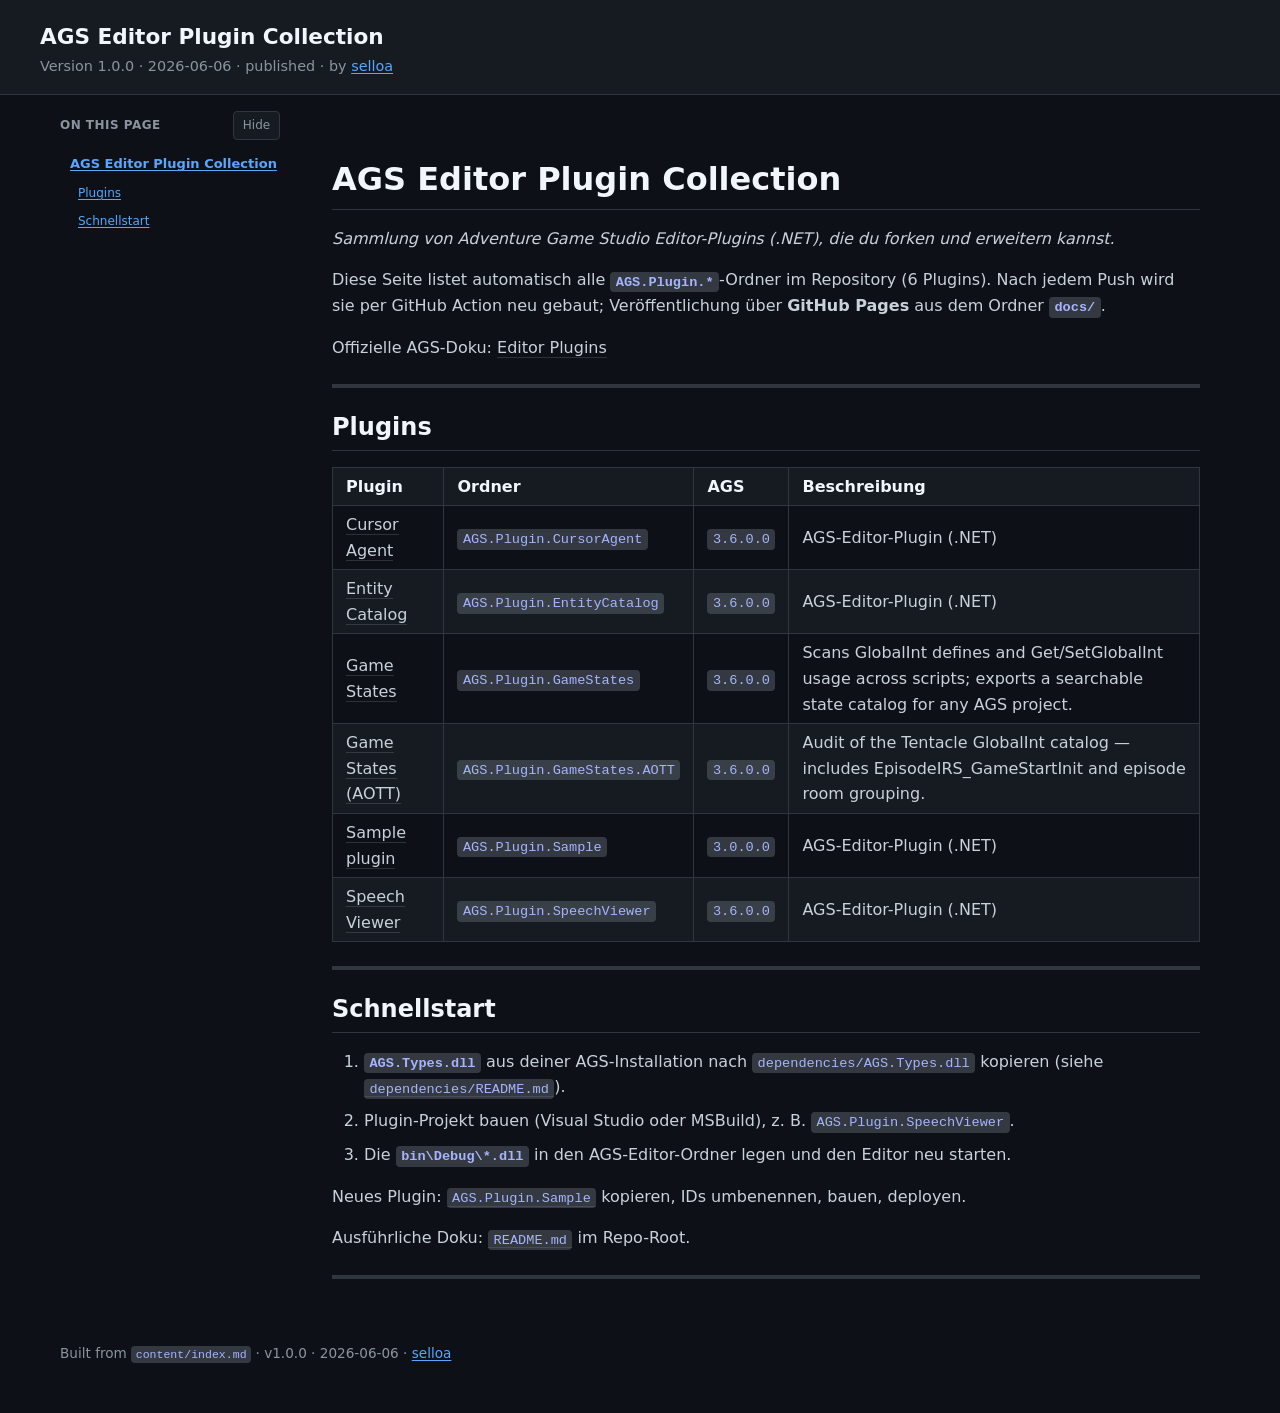
<file: docs/index.html>
<!DOCTYPE html>
<html lang="de">
<head>
  <meta charset="UTF-8">
  <meta name="viewport" content="width=device-width, initial-scale=1.0">
  <meta name="color-scheme" content="dark">
  <title>AGS Editor Plugin Collection</title>
  <meta name="description" content="Forkbare AGS 3.6 Editor-Plugins — Sample, Viewer und Experimente.">
  <link rel="icon" type="image/svg+xml" href="assets/favicon.svg">
  <link rel="stylesheet" href="assets/site.css">
</head>
<body class="markdown-export" data-theme="dark">
  <header class="site-header">
    <div class="wrap">
      <div id="google_translate_element" class="site-translate"></div>
      <h1>AGS Editor Plugin Collection</h1>
      <p class="meta">Version 1.0.0 · 2026-06-06 · published · by <a href="https://selloa.github.io/ags-editor-plugins/" target="_blank" rel="noopener noreferrer">selloa</a></p>

    </div>
  </header>
  <div class="site-layout">
    <button type="button" class="site-sidebar-show" id="sidebar-show" hidden aria-controls="site-sidebar" title="Show navigation">Show nav</button>
  <aside class="site-sidebar" id="site-sidebar" aria-label="Page sections">
    <div class="site-sidebar-header">
      <p class="site-sidebar-title">On this page</p>
      <button type="button" class="site-sidebar-toggle" id="sidebar-hide" aria-controls="site-sidebar" aria-expanded="true" title="Hide navigation">Hide</button>
    </div>
    <nav>
      <ul>
        <li class="sidebar-h1"><a href="#ags-editor-plugin-collection">AGS Editor Plugin Collection</a></li>
        <li class="sidebar-h2"><a href="#plugins">Plugins</a></li>
        <li class="sidebar-h2"><a href="#schnellstart">Schnellstart</a></li>
      </ul>
    </nav>
  </aside>
    <main id="markview-container" class="markdown-body code-block-scroll">
    <h1 id="ags-editor-plugin-collection">AGS Editor Plugin Collection</h1>
    <p><em>Sammlung von Adventure Game Studio Editor-Plugins (.NET), die du forken und erweitern kannst.</em></p>
    <p>Diese Seite listet automatisch alle <strong><code>AGS.Plugin.*</code></strong>-Ordner im Repository (6 Plugins). Nach jedem Push wird sie per GitHub Action neu gebaut; Veröffentlichung über <strong>GitHub Pages</strong> aus dem Ordner <strong><code>docs/</code></strong>.</p>
    <p>Offizielle AGS-Doku: <a href="https://adventuregamestudio.github.io/ags-manual/EditorPlugins.html" target="_blank" rel="noopener noreferrer">Editor Plugins</a></p>
    <hr>
    <h2 id="plugins">Plugins</h2>
    <table>
    <thead>
    <tr>
    <th>Plugin</th>
    <th>Ordner</th>
    <th>AGS</th>
    <th>Beschreibung</th>
    </tr>
    </thead>
    <tbody>
    <tr>
    <td><a href="https://github.com/selloa/ags-editor-plugins/tree/master/AGS.Plugin.CursorAgent" target="_blank" rel="noopener noreferrer">Cursor Agent</a></td>
    <td><code>AGS.Plugin.CursorAgent</code></td>
    <td><code>3.6.0.0</code></td>
    <td>AGS-Editor-Plugin (.NET)</td>
    </tr>
    <tr>
    <td><a href="https://github.com/selloa/ags-editor-plugins/tree/master/AGS.Plugin.EntityCatalog" target="_blank" rel="noopener noreferrer">Entity Catalog</a></td>
    <td><code>AGS.Plugin.EntityCatalog</code></td>
    <td><code>3.6.0.0</code></td>
    <td>AGS-Editor-Plugin (.NET)</td>
    </tr>
    <tr>
    <td><a href="https://github.com/selloa/ags-editor-plugins/tree/master/AGS.Plugin.GameStates" target="_blank" rel="noopener noreferrer">Game States</a></td>
    <td><code>AGS.Plugin.GameStates</code></td>
    <td><code>3.6.0.0</code></td>
    <td>Scans GlobalInt defines and Get/SetGlobalInt usage across scripts; exports a searchable state catalog for any AGS project.</td>
    </tr>
    <tr>
    <td><a href="https://github.com/selloa/ags-editor-plugins/tree/master/AGS.Plugin.GameStates.AOTT" target="_blank" rel="noopener noreferrer">Game States (AOTT)</a></td>
    <td><code>AGS.Plugin.GameStates.AOTT</code></td>
    <td><code>3.6.0.0</code></td>
    <td>Audit of the Tentacle GlobalInt catalog — includes EpisodeIRS_GameStartInit and episode room grouping.</td>
    </tr>
    <tr>
    <td><a href="https://github.com/selloa/ags-editor-plugins/tree/master/AGS.Plugin.Sample" target="_blank" rel="noopener noreferrer">Sample plugin</a></td>
    <td><code>AGS.Plugin.Sample</code></td>
    <td><code>3.0.0.0</code></td>
    <td>AGS-Editor-Plugin (.NET)</td>
    </tr>
    <tr>
    <td><a href="https://github.com/selloa/ags-editor-plugins/tree/master/AGS.Plugin.SpeechViewer" target="_blank" rel="noopener noreferrer">Speech Viewer</a></td>
    <td><code>AGS.Plugin.SpeechViewer</code></td>
    <td><code>3.6.0.0</code></td>
    <td>AGS-Editor-Plugin (.NET)</td>
    </tr>
    </tbody>
    </table>
    <hr>
    <h2 id="schnellstart">Schnellstart</h2>
    <ol>
    <li><strong><code>AGS.Types.dll</code></strong> aus deiner AGS-Installation nach <code>dependencies/AGS.Types.dll</code> kopieren (siehe <a href="../dependencies/README.md"><code>dependencies/README.md</code></a>).</li>
    <li>Plugin-Projekt bauen (Visual Studio oder MSBuild), z. B. <code>AGS.Plugin.SpeechViewer</code>.</li>
    <li>Die <strong><code>bin\Debug\*.dll</code></strong> in den AGS-Editor-Ordner legen und den Editor neu starten.</li>
    </ol>
    <p>Neues Plugin: <a href="../AGS.Plugin.Sample/"><code>AGS.Plugin.Sample</code></a> kopieren, IDs umbenennen, bauen, deployen.</p>
    <p>Ausführliche Doku: <a href="../README.md"><code>README.md</code></a> im Repo-Root.</p>
    <hr>
    </main>
  </div>
  <footer class="site-footer">
    <p>Built from <code>content/index.md</code> · v1.0.0 · 2026-06-06 · <a href="https://selloa.github.io/ags-editor-plugins/" target="_blank" rel="noopener noreferrer">selloa</a></p>
  </footer>
  <a href="#" class="back-top" id="backTop" aria-label="Back to top">↑ Top</a>
  <script>
  (function () {
    var hideBtn = document.getElementById('sidebar-hide');
    var showBtn = document.getElementById('sidebar-show');
    var storageKey = 'ags-editor-plugins-sidebar-hidden-home';

    function setSidebarHidden(hidden) {
      document.body.classList.toggle('sidebar-hidden', hidden);
      if (hideBtn) hideBtn.setAttribute('aria-expanded', hidden ? 'false' : 'true');
      if (showBtn) showBtn.hidden = !hidden;
      try { localStorage.setItem(storageKey, hidden ? '1' : '0'); } catch (e) {}
    }

    try {
      if (localStorage.getItem(storageKey) === '1') setSidebarHidden(true);
    } catch (e) {}

    if (hideBtn) hideBtn.addEventListener('click', function () { setSidebarHidden(true); });
    if (showBtn) showBtn.addEventListener('click', function () { setSidebarHidden(false); });

    var backTop = document.getElementById('backTop');
    if (backTop) {
      window.addEventListener('scroll', function () {
        backTop.classList.toggle('visible', window.scrollY > 400);
      });
      backTop.addEventListener('click', function (e) {
        e.preventDefault();
        window.scrollTo({ top: 0, behavior: 'smooth' });
      });
    }
  })();
  </script>
  <script>
  function googleTranslateElementInit() {
    new google.translate.TranslateElement(
      { pageLanguage: 'de', includedLanguages: 'de,en', layout: google.translate.TranslateElement.InlineLayout.HORIZONTAL },
      'google_translate_element'
    );
  }
  </script>
  <script src="https://translate.google.com/translate_a/element.js?cb=googleTranslateElementInit"></script>
</body>
</html>
</file>
<file: docs/assets/site.css>
* { margin: 0; padding: 0; box-sizing: border-box; }

body {
  font-family: system-ui, -apple-system, BlinkMacSystemFont, 'Segoe UI', Roboto, 'Helvetica Neue', Arial, sans-serif;
  font-size: 16px;
  line-height: 1.6;
  color: #333;
  background: white;
}

.markdown-body {
  margin: 0 auto;
  padding: 40px 20px;
}

h1, h2, h3, h4, h5, h6 {
  margin: 24px 0 16px;
  font-weight: 600;
  line-height: 1.25;
}

h1 { font-size: 2em; }
h2 { font-size: 1.5em; border-bottom: 1px solid #eaecef; padding-bottom: 0.3em; }
h3 { font-size: 1.25em; }
h4 { font-size: 1em; }
h5 { font-size: 0.875em; }
h6 { font-size: 0.85em; color: #6a737d; }

p { margin: 0 0 16px; }

a { color: #4f6fe8; text-decoration: underline; text-underline-offset: 2px; text-decoration-thickness: 1px; }
a:hover { text-decoration-thickness: 2px; }

strong { font-weight: 600; }
em { font-style: italic; }

/* <mark> (==text==) and <ins> (++text++) — mirror src/styles/content/markdown-extended.css.
   Palette tokens are resolved per-theme via resolveCSSVariables() + css-themes.ts.
   The :not() exclusions prevent this default from overriding annotation highlight
   colors — live DOM uses .markview-annotation-highlight (stripped during export),
   and the export path wraps annotations in .markview-export-highlight. */
mark:not(.markview-annotation-highlight):not(.markview-export-highlight) {
  background-color: rgba(234, 179, 8, 0.28);
  color: #713f12;
  padding: 2px 4px;
  border-radius: 2px;
}

ins {
  text-decoration: none;
  background-color: rgba(16, 185, 129, 0.24);
  color: #064e3b;
  padding: 2px 4px;
  border-radius: 2px;
}

code {
  padding: 0.2em 0.4em;
  margin: 0;
  font-size: 85%;
  background-color: #f6f8fa;
  border-radius: 4px;
  font-family: 'SF Mono', 'Monaco', 'Menlo', 'Consolas', 'Liberation Mono', 'Courier New', monospace;
  color: #5a6fd6;
}

pre {
  padding: 16px;
  overflow: auto;
  font-family: 'SF Mono', 'Monaco', 'Menlo', 'Consolas', 'Liberation Mono', 'Courier New', monospace;
  font-size: 14px;
  line-height: 1.45;
  background-color: #f6f8fa;
  border-radius: 6px;
  margin: 0 0 16px;
}

pre code {
  display: inline;
  padding: 0;
  margin: 0;
  overflow: visible;
  font-size: 1em;
  line-height: inherit;
  background-color: transparent;
  color: inherit;
}

img {
  max-width: 100%;
  height: auto;
  margin: 16px 0;
}

blockquote {
  padding: 0 1em;
  color: #6a737d;
  border-left: 0.25em solid #dfe2e5;
  margin: 0 0 16px;
}

ul, ol {
  padding-left: 2em;
  margin: 0 0 16px;
}

li { margin-bottom: 8px; }

table {
  border-collapse: collapse;
  width: 100%;
  max-width: 100%;
  margin: 0 0 16px;
  display: block;
  overflow-x: auto;
}

thead, tbody, tfoot { display: table-row-group; }
tr { display: table-row; }
th, td { display: table-cell; }

th, td {
  padding: 6px 13px;
  border: 1px solid #dfe2e5;
}

th { background-color: #f6f8fa; font-weight: 600; }

hr {
  height: 0;
  margin: 24px 0;
  padding: 0;
  border: none;
  border-top: 1px solid #dfe2e5;
}

/* ========== Task Lists ========== */
input[type="checkbox"] {
  margin-right: 0.5em;
  vertical-align: middle;
}

li.task-list-item {
  list-style-type: none;
  margin-left: -1.5em;
}

/* ========== Details/Summary ========== */
details {
  margin: 16px 0;
  padding: 8px 16px;
  background: #f6f8fa;
  border-radius: 6px;
}

summary {
  cursor: pointer;
  font-weight: 600;
  padding: 8px 0;
}

details[open] summary {
  margin-bottom: 8px;
}

/* ========== Footnotes ========== */
.footnotes {
  margin-top: 32px;
  padding-top: 16px;
  border-top: 1px solid #eaecef;
  font-size: 0.9em;
}

.footnotes ol {
  padding-left: 1.5em;
}

.footnote-ref {
  font-size: 0.75em;
  vertical-align: super;
}

  

/* Inline code styling */
code {
  background: #f6f8fa !important;
  padding: 0.2em 0.4em !important;
  border-radius: 4px !important;
  font-family: 'SF Mono', 'Monaco', 'Menlo', 'Consolas', 'Liberation Mono', 'Courier New', monospace !important;
  font-size: 85% !important;
  color: #5a6fd6 !important;
}

/* Reset code styles inside pre blocks — must undo inline-code overrides */
pre code {
  background: transparent !important;
  padding: 0 !important;
  font-size: 1em !important;
  color: #24292e !important;
}

/* Link styling */
a {
  color: #4f6fe8 !important;
  text-decoration: underline !important;
  text-underline-offset: 2px !important;
  text-decoration-thickness: 1px !important;
}

a:hover {
  color: #4f6fe8 !important;
  text-decoration-thickness: 2px !important;
}

/* Code block wrapper with gray background */
.markview-code-block-wrapper {
  position: relative;
  margin: 1em 0;
  background: #f6f8fa;
  border: 1px solid #e1e4e8;
  border-radius: 6px;
  padding: 16px;
  overflow-x: auto;
}

.markview-code-block-wrapper pre {
  margin: 0;
  background: transparent;
  border: none;
  overflow-x: auto;
}

.markview-code-block-wrapper code {
  font-family: 'SF Mono', 'Monaco', 'Menlo', 'Consolas', 'Liberation Mono', 'Courier New', monospace !important;
  font-size: 14px !important;
  white-space: pre;
  word-wrap: normal;
  overflow-wrap: normal;
}

/* Syntax Highlighting - Resolved for light theme */
.hljs {
  display: block;
  overflow-x: auto;
  font-family: 'SF Mono', 'Monaco', 'Menlo', 'Consolas', 'Liberation Mono', 'Courier New', monospace !important;
  font-size: 14px !important;
  color: #24292e !important;
  background: transparent !important;
  white-space: pre;
}

/* Comments */
.hljs-comment, .hljs-quote {
  color: #6a737d !important;
  font-style: italic;
}

/* Keywords */
.hljs-keyword {
  color: #6f42c1 !important;
}

/* Built-ins and special keywords */
.hljs-built_in, .hljs-selector-tag {
  color: #6f42c1 !important;
}

/* Types and classes */
.hljs-type, .hljs-class {
  color: #005cc5 !important;
}

/* Strings */
.hljs-string, .hljs-attribute {
  color: #d73a49 !important;
}

/* Template strings */
.hljs-template-tag, .hljs-template-variable, .hljs-subst {
  color: #d73a49 !important;
}

/* Numbers and literals */
.hljs-number, .hljs-literal {
  color: #22863a !important;
}

/* Functions */
.hljs-function, .hljs-title.function_, .hljs-title.function {
  color: #0366d6 !important;
}

/* Class names */
.hljs-title.class_, .hljs-class .hljs-title {
  color: #005cc5 !important;
}

/* Properties and attributes */
.hljs-property, .hljs-attr {
  color: #005cc5 !important;
}

/* Variables */
.hljs-variable, .hljs-params {
  color: #24292e !important;
}

/* Special variables (this, self) */
.hljs-variable.language_ {
  color: #6f42c1 !important;
}

/* Operators */
.hljs-operator {
  color: #6f42c1 !important;
}

/* Punctuation */
.hljs-punctuation {
  color: #24292e !important;
}

/* Symbols */
.hljs-symbol, .hljs-bullet {
  color: #0366d6 !important;
}

/* HTML tags */
.hljs-tag, .hljs-name {
  color: #0366d6 !important;
}

/* Titles and sections */
.hljs-title, .hljs-section {
  color: #0366d6 !important;
}

/* Links */
.hljs-link {
  color: #005cc5 !important;
  text-decoration: underline;
}

/* Regex */
.hljs-regexp, .hljs-selector-attr, .hljs-selector-pseudo {
  color: #d73a49 !important;
}

/* Meta and annotations */
.hljs-meta, .hljs-meta .hljs-keyword {
  color: #6f42c1 !important;
}

.hljs-meta .hljs-string {
  color: #d73a49 !important;
}

/* Doctags */
.hljs-doctag {
  color: #005cc5 !important;
}

/* Diff additions */
.hljs-addition {
  background-color: rgba(34, 134, 58, 0.15);
  color: #22863a !important;
}

/* Diff deletions */
.hljs-deletion {
  background-color: rgba(215, 58, 73, 0.15);
  color: #d73a49 !important;
}

/* Emphasis */
.hljs-emphasis {
  font-style: italic;
}

/* Strong */
.hljs-strong {
  font-weight: 700;
}

/* ========== Blockquote Styles ========== */
blockquote {
  margin: 16px 0;
  padding: 0 1em;
  color: #57606a;
  border-left: 4px solid #e1e4e8;
  background: rgba(208, 215, 222, 0.1);
  border-radius: 3px;
}

blockquote > :first-child {
  margin-top: 0;
}

blockquote > :last-child {
  margin-bottom: 0;
}

/* ========== Typography Spacing ========== */
p {
  margin-top: 0;
  margin-bottom: 16px;
}

h1, h2, h3, h4, h5, h6 {
  margin-top: 24px;
  margin-bottom: 16px;
  font-weight: 600;
  line-height: 1.25;
}

h1 {
  padding-bottom: 0.3em;
  font-size: 2em;
  border-bottom: 1px solid #e1e4e8;
}

h2 {
  padding-bottom: 0.3em;
  font-size: 1.5em;
  border-bottom: 1px solid #e1e4e8;
}

h3 {
  font-size: 1.25em;
}

h4 {
  font-size: 1em;
}

h5 {
  font-size: 0.875em;
}

h6 {
  font-size: 0.85em;
  color: #57606a;
}

ul, ol {
  margin-top: 0;
  margin-bottom: 16px;
  padding-left: 2em;
}

li + li {
  margin-top: 0.25em;
}

hr {
  height: 0.25em;
  padding: 0;
  margin: 24px 0;
  background-color: #e1e4e8;
  border: 0;
}


/* ========== Table Styles ========== */
table {
  border-collapse: collapse;
  border-spacing: 0;
  width: 100%;
  margin: 16px 0;
  overflow: auto;
  display: block;
  color: #24292e;
}

table thead {
  background: #f6f8fa;
}

table th {
  font-weight: 600;
  padding: 6px 13px;
  border: 1px solid #e1e4e8;
  text-align: left;
  color: #24292e;
}

table td {
  padding: 6px 13px;
  border: 1px solid #e1e4e8;
  color: #24292e;
}

table tr {
  background: #ffffff;
  border-top: 1px solid #e1e4e8;
}

table tr:nth-child(2n) {
  background: #f6f8fa;
}
  
/* KaTeX CSS omitted - no math equations */

@media print {
  /* Reset body for print */
  body {
    margin: 0;
    padding: 0;
    background: white !important;
    color: black !important;
  }

  .site-sidebar {
    display: none !important;
  }

  .site-sidebar-show {
    display: none !important;
  }

  .back-top {
    display: none !important;
  }

  .site-layout {
    display: block;
    max-width: none;
    padding: 0;
  }

  /* Container optimization */
  .markdown-body {
    max-width: none !important;
    width: auto !important;
    margin: 0 !important;
    padding: 15px !important;
    background: white !important;
    color: black !important;
    box-sizing: border-box !important;
  }

  /* Page setup */
  @page {
    size: A4;
    margin: 15mm 10mm;
  }

  /* Table optimization */
  table {
    display: table !important;
    table-layout: auto !important;
    width: calc(100% - 4px) !important;
    max-width: 100% !important;
    page-break-inside: auto;
    box-sizing: border-box !important;
  }

  table thead { page-break-after: avoid; }
  table tr { page-break-inside: avoid; }

  table th, table td {
    padding: 4px 6px !important;
    font-size: 10px !important;
    line-height: 1.3 !important;
    border: 1px solid #dfe2e5 !important;
  }

  /* Code block optimization */
  .markview-code-block-wrapper {
    page-break-inside: auto;
    overflow: visible !important;
    border: 1px solid #e1e4e8 !important;
    background: #f6f8fa !important;
    padding: 12px !important;
    margin: 0.5em 0 !important;
    width: auto !important;
    max-width: 100% !important;
    box-sizing: border-box !important;
  }

  .markview-code-block-wrapper pre {
    border: none !important;
    background: transparent !important;
    padding: 0 !important;
    margin: 0 !important;
    overflow: visible !important;
    font-size: 10px !important;
  }

  .markview-code-block-wrapper code,
  pre code {
    white-space: pre-wrap !important;
    word-wrap: break-word !important;
    overflow-wrap: break-word !important;
    font-size: 10px !important;
  }

  /* Standalone pre (not in wrapper) */
  pre:not(.markview-code-block-wrapper pre) {
    border: 1px solid #e1e4e8 !important;
    background: #f6f8fa !important;
    font-size: 10px !important;
    padding: 12px !important;
    page-break-inside: auto;
    overflow: visible !important;
  }

  /* Image optimization */
  img {
    max-width: 100%;
    page-break-inside: avoid;
  }

  /* Remove effects */
  * {
    box-shadow: none !important;
    transition: none !important;
    animation: none !important;
  }

  /* Hide UI elements */
  .markview-copy-button,
  .markview-external-link-indicator,
  .markview-language-label {
    display: none !important;
  }

  /* Remove link underlines for print */
  a {
    text-decoration: none !important;
  }
}
  

/* On-screen rendering for the exported TOC block. Subdued so the TOC
   feels like document front matter, not a primary navigation widget. */
#markview-container .markview-print-toc {
  margin: 0 0 2em 0;
  padding: 1em 1.25em;
  border: 1px solid #e1e4e8;
  border-radius: 6px;
  background: #f9f9fb;
  color: #24292e;
}
#markview-container .markview-print-toc-title {
  margin: 0 0 0.75em 0;
  padding: 0 0 0.5em 0;
  font-size: 1.25em;
  font-weight: 700;
  border-bottom: 1px solid #e1e4e8;
}
#markview-container .markview-print-toc-list {
  list-style: none;
  margin: 0;
  padding: 0;
  columns: 1;
}
#markview-container .markview-print-toc-list li {
  margin: 0 0 0.2em 0;
  padding: 0;
  list-style: none;
}
#markview-container .markview-print-toc-list li[data-level='1'] {
  padding-left: 0;
  font-weight: 600;
  margin-top: 0.5em;
}
#markview-container .markview-print-toc-list li[data-level='2'] { padding-left: 1.5em; }
#markview-container .markview-print-toc-list li[data-level='3'] { padding-left: 3em; }
#markview-container .markview-print-toc-list li[data-level='4'] { padding-left: 4.5em; }
#markview-container .markview-print-toc-list li[data-level='5'] { padding-left: 6em; }
#markview-container .markview-print-toc-list li[data-level='6'] { padding-left: 7.5em; }
#markview-container .markview-print-toc-list a {
  color: #24292e !important;
  text-decoration: none !important;
}
#markview-container .markview-print-toc-list a:hover {
  text-decoration: underline !important;
  text-decoration-thickness: 1px !important;
}

@media print {
  /* Print rendering mirrors src/styles/content/print.css (.markview-print-toc*).
     Keep in sync. */
  #markview-container .markview-print-toc {
    margin: 0 !important;
    padding: 0 !important;
    border: none !important;
    background: white !important;
    page-break-after: always;
    break-after: page;
    color: black !important;
    font-size: 11pt !important;
    line-height: 1.5 !important;
    print-color-adjust: exact !important;
    -webkit-print-color-adjust: exact !important;
  }
  #markview-container .markview-print-toc-title {
    margin: 0 0 12pt 0 !important;
    padding: 0 0 6pt 0 !important;
    font-size: 18pt !important;
    font-weight: 700 !important;
    color: black !important;
    border-bottom: 1px solid #e1e4e8 !important;
    page-break-after: avoid;
    break-after: avoid;
  }
  #markview-container .markview-print-toc-list {
    list-style: none !important;
    margin: 0 !important;
    padding: 0 !important;
    columns: 1 !important;
  }
  #markview-container .markview-print-toc-list li {
    margin: 0 0 2pt 0 !important;
    padding: 0 !important;
    page-break-inside: avoid;
    break-inside: avoid;
    list-style: none !important;
  }
  #markview-container .markview-print-toc-list li[data-level='1'] {
    padding-left: 0 !important;
    font-weight: 600 !important;
    margin-top: 6pt !important;
  }
  #markview-container .markview-print-toc-list li[data-level='2'] { padding-left: 1.5em !important; }
  #markview-container .markview-print-toc-list li[data-level='3'] { padding-left: 3em !important; }
  #markview-container .markview-print-toc-list li[data-level='4'] { padding-left: 4.5em !important; }
  #markview-container .markview-print-toc-list li[data-level='5'] { padding-left: 6em !important; }
  #markview-container .markview-print-toc-list li[data-level='6'] { padding-left: 7.5em !important; }
  #markview-container .markview-print-toc-list a {
    color: black !important;
    text-decoration: none !important;
    print-color-adjust: exact !important;
    -webkit-print-color-adjust: exact !important;
  }
}
  

/* Code Block Display Mode Styles */
#markview-container.code-block-wrap pre code {
  white-space: pre-wrap !important;
  word-wrap: break-word !important;
  overflow-x: visible !important;
}

#markview-container.code-block-scroll pre code {
  white-space: pre !important;
  overflow-x: auto !important;
}


/* GitHub Alerts CSS omitted - no alerts */
/* Custom Containers CSS omitted - no custom containers */
/* Definition Lists CSS omitted - no definition lists */
/* Mintlify CSS omitted - no Mintlify components */
/* Front Matter Card CSS omitted - no front matter */

/* Site header & footer (build.py) */
header.site-header {
  border-bottom: 1px solid #d8d8d8;
  background: #f7f7f8;
  padding: 1rem 1.5rem;
}
header.site-header .wrap {
  max-width: 1200px;
  margin: 0 auto;
}
header.site-header h1 {
  margin: 0 0 0.25rem;
  font-size: 1.35rem;
  font-weight: 600;
  color: #1a1a1a;
  border: none;
  padding: 0;
}
header.site-header .meta {
  margin: 0;
  color: #555;
  font-size: 0.9rem;
}

header.site-header .meta a {
  color: #2563eb;
  text-decoration: none;
}

header.site-header .meta a:hover {
  text-decoration: underline;
}

.site-topnav {
  margin: 0.75rem 0 0;
  font-size: 0.9rem;
}

.site-topnav ul {
  display: flex;
  flex-wrap: wrap;
  gap: 0.35rem 1.25rem;
  margin: 0;
  padding: 0;
  list-style: none;
}

.site-topnav a {
  color: #2563eb;
  text-decoration: none;
}

.site-topnav a:hover {
  text-decoration: underline;
}

.site-topnav a[aria-current="page"] {
  font-weight: 600;
  text-decoration: none;
  color: #1a1a1a;
}

.back-top {
  position: fixed;
  bottom: 2rem;
  right: 2rem;
  z-index: 100;
  padding: 0.5rem 0.85rem;
  font-size: 0.8rem;
  font-weight: 500;
  color: #c9d1d9;
  background: #161b22;
  border: 1px solid #30363d;
  border-radius: 6px;
  text-decoration: none;
  opacity: 0;
  pointer-events: none;
  transition: opacity 0.25s, border-color 0.2s, color 0.2s;
}

.back-top.visible {
  opacity: 1;
  pointer-events: auto;
}

.back-top:hover {
  color: #58a6ff;
  border-color: #58a6ff;
}

footer.site-footer {
  max-width: 1200px;
  margin: 0 auto;
  padding: 0 20px 2rem;
  color: #555;
  font-size: 0.85rem;
}
footer.site-footer a { color: #2563eb; }
footer.site-footer code {
  font-size: 0.9em;
  background: #f3f4f6;
  padding: 0.1em 0.35em;
  border-radius: 3px;
}

/* Site layout & sidebar (build.py) */
.site-layout {
  display: flex;
  max-width: 1200px;
  margin: 0 auto;
  gap: 2rem;
  padding: 0 20px;
  align-items: flex-start;
}

.site-sidebar {
  width: 220px;
  flex-shrink: 0;
  position: sticky;
  top: 1rem;
  align-self: flex-start;
  max-height: calc(100vh - 2rem);
  overflow-y: auto;
  padding: 1rem 0 2rem;
}

.site-sidebar-title {
  margin: 0 0 0.75rem;
  font-size: 0.75rem;
  font-weight: 600;
  text-transform: uppercase;
  letter-spacing: 0.04em;
  color: #8b949e;
}

.site-sidebar-header {
  display: flex;
  align-items: center;
  justify-content: space-between;
  gap: 0.5rem;
  margin-bottom: 0.75rem;
}

.site-sidebar-header .site-sidebar-title {
  margin: 0;
}

.site-sidebar-toggle,
.site-sidebar-show {
  font: inherit;
  font-size: 0.75rem;
  color: #8b949e;
  background: #161b22;
  border: 1px solid #30363d;
  border-radius: 4px;
  padding: 0.25rem 0.55rem;
  cursor: pointer;
  white-space: nowrap;
}

.site-sidebar-toggle:hover,
.site-sidebar-show:hover {
  color: #58a6ff;
  border-color: #58a6ff;
}

.site-sidebar-show {
  position: sticky;
  top: 1rem;
  align-self: flex-start;
  flex-shrink: 0;
  margin: 1rem 0 2rem;
}

body.sidebar-hidden .site-sidebar {
  display: none;
}

.site-sidebar-show[hidden] {
  display: none !important;
}

.site-sidebar ul {
  list-style: none;
  margin: 0;
  padding: 0;
}

.site-sidebar li {
  margin: 0 0 0.35rem;
  line-height: 1.35;
}

.site-sidebar a {
  display: block;
  font-size: 0.8125rem;
  color: #8b949e;
  text-decoration: none;
  padding: 0.2rem 0;
  border-left: 2px solid transparent;
  padding-left: 0.5rem;
}

.site-sidebar a:hover {
  color: #58a6ff;
  border-left-color: #58a6ff;
}

#markview-container {
  flex: 1;
  min-width: 0;
}

@media (max-width: 900px) {
  .site-layout {
    flex-direction: column;
    gap: 0;
  }

  .site-sidebar {
    position: static;
    width: 100%;
    max-height: none;
    padding: 1rem 0;
    border-bottom: 1px solid #30363d;
  }

  .site-sidebar ul {
    columns: 2;
    column-gap: 1.5rem;
  }
}

@media (max-width: 600px) {
  .site-sidebar ul {
    columns: 1;
  }
}

/* ========== Dark theme (default) — GitHub-style palette ========== */
body.markdown-export[data-theme="dark"] {
  color-scheme: dark;
  color: #c9d1d9;
  background: #0d1117;
}

body.markdown-export[data-theme="dark"] h1,
body.markdown-export[data-theme="dark"] h2,
body.markdown-export[data-theme="dark"] h3,
body.markdown-export[data-theme="dark"] h4,
body.markdown-export[data-theme="dark"] h5 {
  color: #f0f6fc;
}

body.markdown-export[data-theme="dark"] h6 {
  color: #8b949e;
}

body.markdown-export[data-theme="dark"] h1,
body.markdown-export[data-theme="dark"] h2 {
  border-bottom-color: #30363d;
}

body.markdown-export[data-theme="dark"] a {
  color: #58a6ff !important;
}

body.markdown-export[data-theme="dark"] a:hover {
  color: #79c0ff !important;
}

body.markdown-export[data-theme="dark"] code {
  background: rgba(110, 118, 129, 0.4) !important;
  color: #a5b4fc !important;
}

body.markdown-export[data-theme="dark"] pre {
  background-color: #161b22;
}

body.markdown-export[data-theme="dark"] pre code {
  color: #c9d1d9 !important;
}

body.markdown-export[data-theme="dark"] blockquote {
  color: #8b949e;
  border-left-color: #30363d;
  background: rgba(48, 54, 61, 0.35);
}

body.markdown-export[data-theme="dark"] th,
body.markdown-export[data-theme="dark"] td {
  border-color: #30363d;
}

body.markdown-export[data-theme="dark"] th {
  background-color: #161b22;
  color: #f0f6fc;
}

body.markdown-export[data-theme="dark"] table {
  color: #c9d1d9;
}

body.markdown-export[data-theme="dark"] table thead {
  background: #161b22;
}

body.markdown-export[data-theme="dark"] table th {
  border-color: #30363d;
  color: #f0f6fc;
}

body.markdown-export[data-theme="dark"] table td {
  border-color: #30363d;
  color: #c9d1d9;
}

body.markdown-export[data-theme="dark"] table tr {
  background: #0d1117;
  border-top-color: #30363d;
}

body.markdown-export[data-theme="dark"] table tr:nth-child(2n) {
  background: #161b22;
}

body.markdown-export[data-theme="dark"] hr {
  background-color: #30363d;
  border-top-color: #30363d;
}

body.markdown-export[data-theme="dark"] details {
  background: #161b22;
}

body.markdown-export[data-theme="dark"] .footnotes {
  border-top-color: #30363d;
}

body.markdown-export[data-theme="dark"] .markview-code-block-wrapper {
  background: #161b22;
  border-color: #30363d;
}

body.markdown-export[data-theme="dark"] .hljs {
  color: #c9d1d9 !important;
}

body.markdown-export[data-theme="dark"] .hljs-comment,
body.markdown-export[data-theme="dark"] .hljs-quote {
  color: #8b949e !important;
}

body.markdown-export[data-theme="dark"] .hljs-keyword,
body.markdown-export[data-theme="dark"] .hljs-built_in,
body.markdown-export[data-theme="dark"] .hljs-selector-tag,
body.markdown-export[data-theme="dark"] .hljs-variable.language_ {
  color: #ff7b72 !important;
}

body.markdown-export[data-theme="dark"] .hljs-string,
body.markdown-export[data-theme="dark"] .hljs-attribute,
body.markdown-export[data-theme="dark"] .hljs-template-tag,
body.markdown-export[data-theme="dark"] .hljs-template-variable,
body.markdown-export[data-theme="dark"] .hljs-subst,
body.markdown-export[data-theme="dark"] .hljs-regexp,
body.markdown-export[data-theme="dark"] .hljs-selector-attr,
body.markdown-export[data-theme="dark"] .hljs-selector-pseudo {
  color: #a5d6ff !important;
}

body.markdown-export[data-theme="dark"] .hljs-number,
body.markdown-export[data-theme="dark"] .hljs-literal {
  color: #79c0ff !important;
}

body.markdown-export[data-theme="dark"] .hljs-function,
body.markdown-export[data-theme="dark"] .hljs-title.function_,
body.markdown-export[data-theme="dark"] .hljs-title.function,
body.markdown-export[data-theme="dark"] .hljs-symbol,
body.markdown-export[data-theme="dark"] .hljs-bullet,
body.markdown-export[data-theme="dark"] .hljs-tag,
body.markdown-export[data-theme="dark"] .hljs-name,
body.markdown-export[data-theme="dark"] .hljs-title,
body.markdown-export[data-theme="dark"] .hljs-section {
  color: #d2a8ff !important;
}

body.markdown-export[data-theme="dark"] .hljs-type,
body.markdown-export[data-theme="dark"] .hljs-class,
body.markdown-export[data-theme="dark"] .hljs-title.class_,
body.markdown-export[data-theme="dark"] .hljs-class .hljs-title,
body.markdown-export[data-theme="dark"] .hljs-property,
body.markdown-export[data-theme="dark"] .hljs-attr,
body.markdown-export[data-theme="dark"] .hljs-link,
body.markdown-export[data-theme="dark"] .hljs-doctag {
  color: #79c0ff !important;
}

body.markdown-export[data-theme="dark"] .hljs-variable,
body.markdown-export[data-theme="dark"] .hljs-params,
body.markdown-export[data-theme="dark"] .hljs-punctuation {
  color: #c9d1d9 !important;
}

body.markdown-export[data-theme="dark"] .hljs-operator,
body.markdown-export[data-theme="dark"] .hljs-meta,
body.markdown-export[data-theme="dark"] .hljs-meta .hljs-keyword {
  color: #ff7b72 !important;
}

body.markdown-export[data-theme="dark"] img {
  border: 1px solid #30363d;
  border-radius: 6px;
}

body.markdown-export[data-theme="dark"] header.site-header {
  border-bottom-color: #30363d;
  background: #161b22;
}

body.markdown-export[data-theme="dark"] header.site-header h1 {
  color: #f0f6fc;
}

body.markdown-export[data-theme="dark"] header.site-header .meta {
  color: #8b949e;
}

body.markdown-export[data-theme="dark"] header.site-header .meta a {
  color: #58a6ff;
}

body.markdown-export[data-theme="dark"] .site-topnav a {
  color: #58a6ff !important;
}

body.markdown-export[data-theme="dark"] .site-topnav a:hover {
  color: #79c0ff !important;
}

body.markdown-export[data-theme="dark"] .site-topnav a[aria-current="page"] {
  color: #f0f6fc !important;
}

body.markdown-export[data-theme="dark"] footer.site-footer {
  color: #8b949e;
}

body.markdown-export[data-theme="dark"] footer.site-footer a {
  color: #58a6ff;
}

body.markdown-export[data-theme="dark"] footer.site-footer code {
  background: rgba(110, 118, 129, 0.4);
  color: #a5b4fc;
}

body.markdown-export[data-theme="dark"] .site-sidebar {
  border-bottom-color: #30363d;
}

body.markdown-export[data-theme="dark"] .site-sidebar-title {
  color: #8b949e;
}

body.markdown-export[data-theme="dark"] .site-sidebar a {
  color: #8b949e;
}

body.markdown-export[data-theme="dark"] .site-sidebar a:hover {
  color: #79c0ff;
  border-left-color: #58a6ff;
}

body.markdown-export[data-theme="dark"] .site-sidebar-toggle,
body.markdown-export[data-theme="dark"] .site-sidebar-show {
  background: #161b22;
  border-color: #30363d;
  color: #8b949e;
}

body.markdown-export[data-theme="dark"] .site-sidebar-toggle:hover,
body.markdown-export[data-theme="dark"] .site-sidebar-show:hover {
  color: #79c0ff;
  border-color: #58a6ff;
}

body.markdown-export[data-theme="dark"] input[type="checkbox"] {
  accent-color: #58a6ff;
}

/* Google Translate widget */
.site-translate {
  margin-bottom: 0.5rem;
  opacity: 0.75;
  font-size: 0.75rem;
}

#google_translate_element select {
  background: #161b22;
  color: #c9d1d9;
  border: 1px solid #30363d;
  border-radius: 4px;
  padding: 0.3rem 0.5rem;
  font-family: system-ui, -apple-system, BlinkMacSystemFont, 'Segoe UI', Roboto, sans-serif;
  font-size: 0.8rem;
}

.goog-te-gadget {
  font-size: 0 !important;
  color: transparent !important;
}

.goog-te-gadget select {
  font-size: 0.8rem !important;
}

.goog-te-gadget a {
  display: none !important;
}

.goog-te-banner-frame.skiptranslate,
.goog-te-balloon-frame {
  display: none !important;
}

body {
  top: 0 !important;
}

/* Owner / fork badges (build.py) */
.tag-badge {
  display: inline-block;
  font-size: 0.65rem;
  font-weight: 600;
  text-transform: uppercase;
  letter-spacing: 0.04em;
  padding: 0.15rem 0.45rem;
  border-radius: 4px;
  margin-left: 0.35rem;
  vertical-align: middle;
}

.tag-owner {
  background: rgba(139, 92, 246, 0.2);
  color: #a78bfa;
  border: 1px solid rgba(139, 92, 246, 0.35);
}

.tag-fork {
  background: rgba(88, 166, 255, 0.15);
  color: #79c0ff;
  border: 1px solid rgba(88, 166, 255, 0.3);
}

/* Sidebar heading hierarchy (build.py) */
.site-sidebar li.sidebar-h1 a {
  font-weight: 600;
  color: #c9d1d9;
}

.site-sidebar li.sidebar-h2 a {
  padding-left: 1rem;
  font-size: 0.75rem;
}

.site-sidebar li.sidebar-h3 a {
  padding-left: 2rem;
  font-size: 0.75rem;
}

.site-sidebar li.sidebar-h4 a {
  padding-left: 3rem;
  font-size: 0.7rem;
}

body.markdown-export[data-theme="dark"] .site-sidebar li.sidebar-h1 a {
  color: #c9d1d9;
}

body.markdown-export[data-theme="dark"] .site-sidebar li.sidebar-h1 a:hover {
  color: #79c0ff;
}

/* Resource links in main content — read like text, highlight on hover */
#markview-container a {
  color: #c9d1d9 !important;
  text-decoration: none !important;
  border-bottom: 1px solid rgba(139, 148, 158, 0.25);
  text-underline-offset: unset;
  text-decoration-thickness: unset;
  transition: color 0.15s, border-color 0.15s;
}

#markview-container a:hover {
  color: #79c0ff !important;
  border-bottom-color: rgba(88, 166, 255, 0.55);
  text-decoration: none !important;
}

#markview-container strong a,
#markview-container a strong {
  font-weight: inherit;
}

#markview-container a.link-video::after {
  content: "▶";
  display: inline-block;
  font-size: 0.55em;
  margin-left: 0.4em;
  opacity: 0.4;
  vertical-align: 0.1em;
  transition: opacity 0.15s;
}

#markview-container a.link-video:hover::after {
  opacity: 0.75;
  color: #79c0ff;
}
</file>
